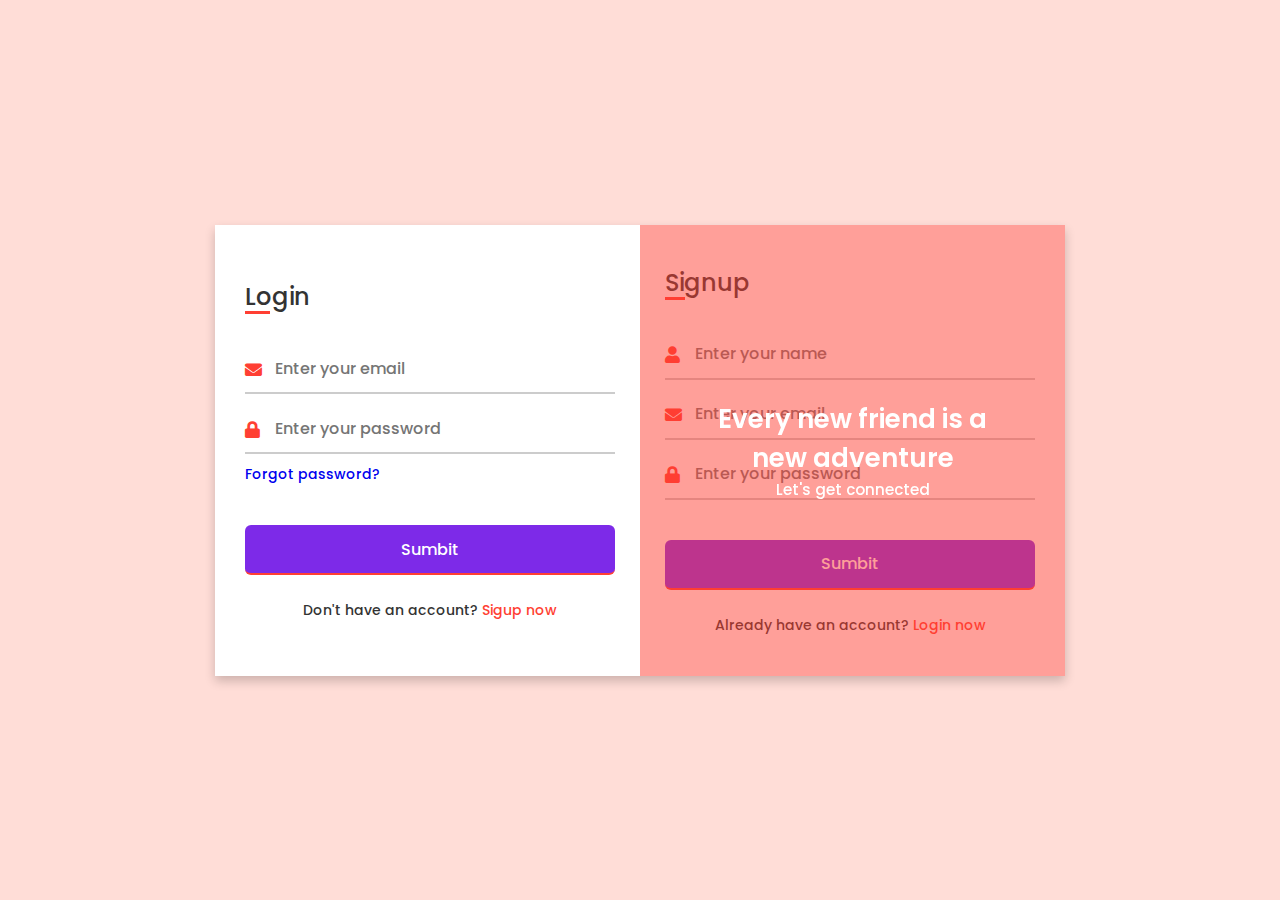
<file: Login.html>
<!DOCTYPE html>
<!-- Coding by CodingLab | www.codinglabweb.com-->
<html lang="en" dir="ltr">
  <head>
    <meta charset="UTF-8">
    <!--<title> Login and Registration Form in HTML & CSS | CodingLab </title>-->
    <link rel="stylesheet" href="./css/style.css">
    <!-- Fontawesome CDN Link -->
    <link rel="stylesheet" href="https://cdnjs.cloudflare.com/ajax/libs/font-awesome/5.15.3/css/all.min.css">
    <meta name="viewport" content="width=device-width, initial-scale=1.0">
   </head>
<body>
  <div class="container">
    <input type="checkbox" id="flip">
    <div class="cover">
      <div class="front">
        <!--<img src="images/frontImg.jpg" alt="">-->
        <div class="text">
          <span class="text-1">Every new friend is a <br> new adventure</span>
          <span class="text-2">Let's get connected</span>
        </div>
      </div>
      <div class="back">
        <!--<img class="backImg" src="images/backImg.jpg" alt="">-->
        <div class="text">
          <span class="text-1">Complete miles of journey <br> with one step</span>
          <span class="text-2">Let's get started</span>
        </div>
      </div>
    </div>
    <div class="forms">
        <div class="form-content">
          <div class="login-form">
            <div class="title">Login</div>
          <form action="#">
            <div class="input-boxes">
              <div class="input-box">
                <i class="fas fa-envelope"></i>
                <input type="text" placeholder="Enter your email" required>
              </div>
              <div class="input-box">
                <i class="fas fa-lock"></i>
                <input type="password" placeholder="Enter your password" required>
              </div>
              <div class="text"><a href="#">Forgot password?</a></div>
              <div class="button input-box">
                <input type="submit" value="Sumbit">
              </div>
              <div class="text sign-up-text">Don't have an account? <label for="flip">Sigup now</label></div>
            </div>
        </form>
      </div>
        <div class="signup-form">
          <div class="title">Signup</div>
        <form action="#">
            <div class="input-boxes">
              <div class="input-box">
                <i class="fas fa-user"></i>
                <input type="text" placeholder="Enter your name" required>
              </div>
              <div class="input-box">
                <i class="fas fa-envelope"></i>
                <input type="text" placeholder="Enter your email" required>
              </div>
              <div class="input-box">
                <i class="fas fa-lock"></i>
                <input type="password" placeholder="Enter your password" required>
              </div>
              <div class="button input-box">
                <input type="submit" value="Sumbit">
              </div>
              <div class="text sign-up-text">Already have an account? <label for="flip">Login now</label></div>
            </div>
      </form>
    </div>
    </div>
    </div>
  </div>
</body>
</html>
</file>
<file: css/style.css>
/* Google Font Link */
@import url("https://fonts.googleapis.com/css2?family=Poppins:wght@200;300;400;500;600;700&display=swap");
* {
  margin: 0;
  padding: 0;
  box-sizing: border-box;
  font-family: "Poppins", sans-serif;
}
body {
  min-height: 100vh;
  display: flex;
  align-items: center;
  justify-content: center;
  background: #FFDDD7;
  padding: 30px;
}
.container {
  position: relative;
  max-width: 850px;
  width: 100%;
  background: #fff;
  padding: 40px 30px;
  box-shadow: 0 5px 10px rgba(0, 0, 0, 0.2);
  perspective: 2700px;
}
.container .cover {
  position: absolute;
  top: 0;
  left: 50%;
  height: 100%;
  width: 50%;
  z-index: 98;
  transition: all 1s ease;
  transform-origin: left;
  transform-style: preserve-3d;
}
.container #flip:checked ~ .cover {
  transform: rotateY(-180deg);
}
.container .cover .front,
.container .cover .back {
  position: absolute;
  top: 0;
  left: 0;
  height: 100%;
  width: 100%;
}
.cover .back {
  transform: rotateY(180deg);
  backface-visibility: hidden;
}
.container .cover::before,
.container .cover::after {
  content: "";
  position: absolute;
  height: 100%;
  width: 100%;
  background: #FF3F33;
  opacity: 0.5;
  z-index: 12;
}
.container .cover::after {
  opacity: 0.3;
  transform: rotateY(180deg);
  backface-visibility: hidden;
}
.container .cover img {
  position: absolute;
  height: 100%;
  width: 100%;
  object-fit: cover;
  z-index: 10;
}
.container .cover .text {
  position: absolute;
  z-index: 130;
  height: 100%;
  width: 100%;
  display: flex;
  flex-direction: column;
  align-items: center;
  justify-content: center;
}
.cover .text .text-1,
.cover .text .text-2 {
  font-size: 26px;
  font-weight: 600;
  color: #fff;
  text-align: center;
}
.cover .text .text-2 {
  font-size: 15px;
  font-weight: 500;
}
.container .forms {
  height: 100%;
  width: 100%;
  background: #fff;
}
.container .form-content {
  display: flex;
  align-items: center;
  justify-content: space-between;
}
.form-content .login-form,
.form-content .signup-form {
  width: calc(100% / 2 - 25px);
}
.forms .form-content .title {
  position: relative;
  font-size: 24px;
  font-weight: 500;
  color: #333;
}
.forms .form-content .title:before {
  content: "";
  position: absolute;
  left: 0;
  bottom: 0;
  height: 3px;
  width: 25px;
  background: #FF3F33;
}
.forms .signup-form .title:before {
  width: 20px;
}
.forms .form-content .input-boxes {
  margin-top: 30px;
}
.forms .form-content .input-box {
  display: flex;
  align-items: center;
  height: 50px;
  width: 100%;
  margin: 10px 0;
  position: relative;
}
.form-content .input-box input {
  height: 100%;
  width: 100%;
  outline: none;
  border: none;
  padding: 0 30px;
  font-size: 16px;
  font-weight: 500;
  border-bottom: 2px solid rgba(0, 0, 0, 0.2);
  transition: all 0.3s ease;
}
.form-content .input-box input:focus,
.form-content .input-box input:valid {
  border-color: #FF3F33;
}
.form-content .input-box i {
  position: absolute;
  color:#FF3F33;
  font-size: 17px;
}
.forms .form-content .text {
  font-size: 14px;
  font-weight: 500;
  color: #333;
}
.forms .form-content .text a {
  text-decoration: none;
}
.forms .form-content .text a:hover {
  text-decoration: underline;
}
.forms .form-content .button {
  color: #fff;
  margin-top: 40px;
}
.forms .form-content .button input {
  color: #fff;
  background: #7d2ae8;
  border-radius: 6px;
  padding: 0;
  cursor: pointer;
  transition: all 0.4s ease;
}
.forms .form-content .button input:hover {
  background: #FF3F33;
}
.forms .form-content label {
  color: #FF3F33;
  cursor: pointer;
}
.forms .form-content label:hover {
  text-decoration: underline;
}
.forms .form-content .login-text,
.forms .form-content .sign-up-text {
  text-align: center;
  margin-top: 25px;
}
.container #flip {
  display: none;
}
@media (max-width: 730px) {
  .container .cover {
    display: none;
  }
  .form-content .login-form,
  .form-content .signup-form {
    width: 100%;
  }
  .form-content .signup-form {
    display: none;
  }
  .container #flip:checked ~ .forms .signup-form {
    display: block;
  }
  .container #flip:checked ~ .forms .login-form {
    display: none;
  }
}
</file>
